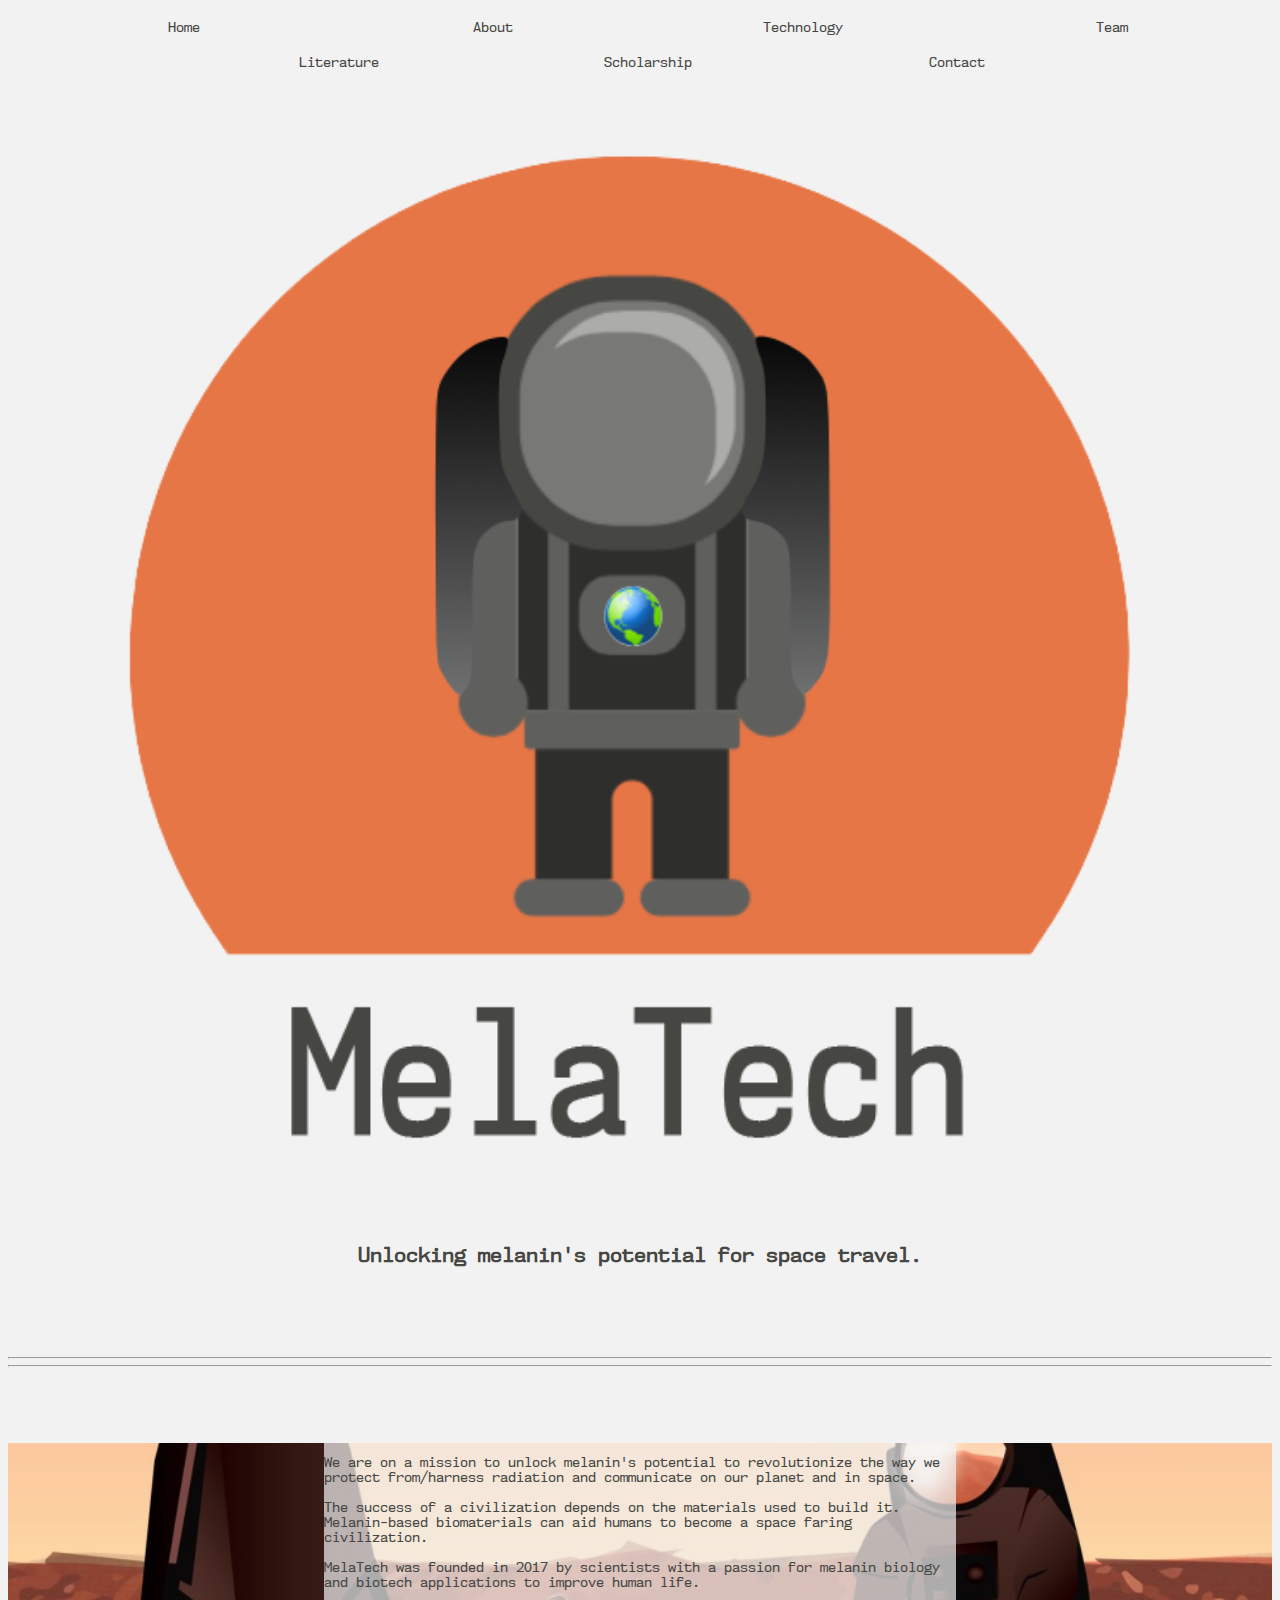
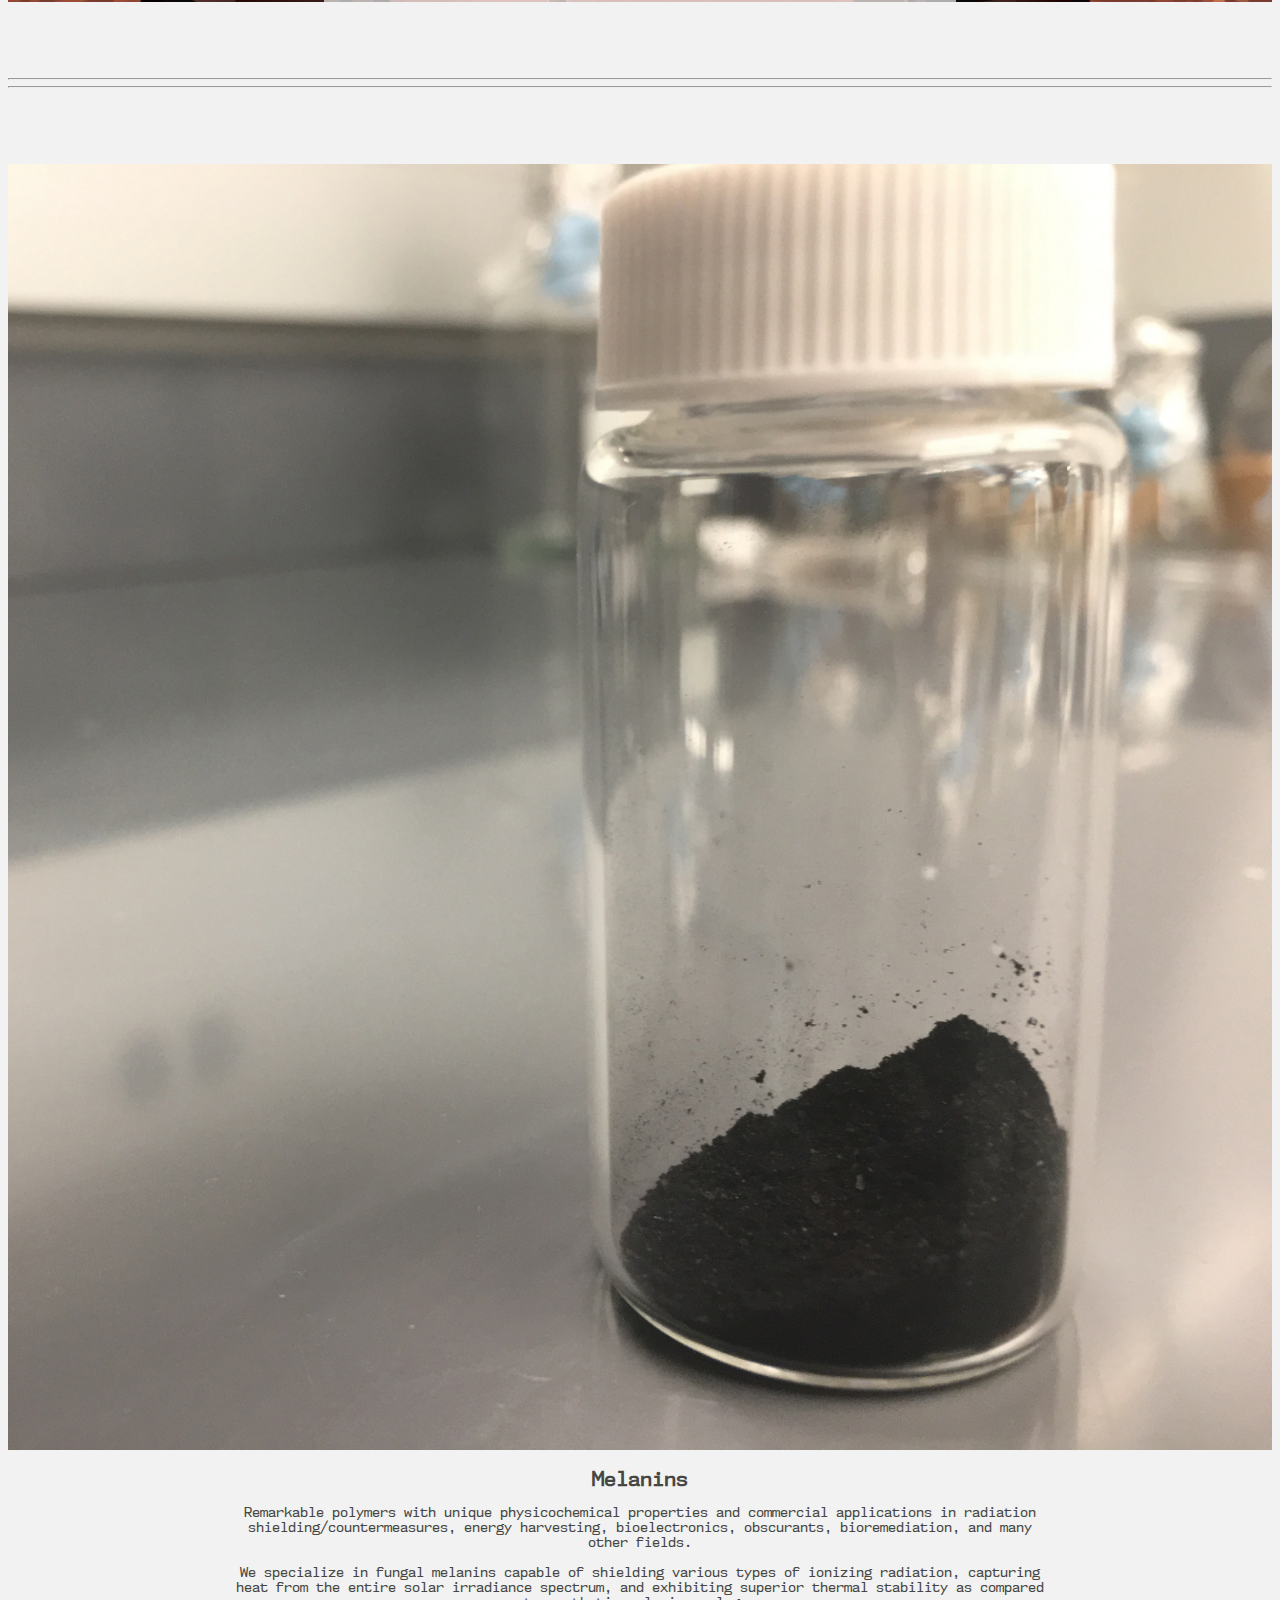
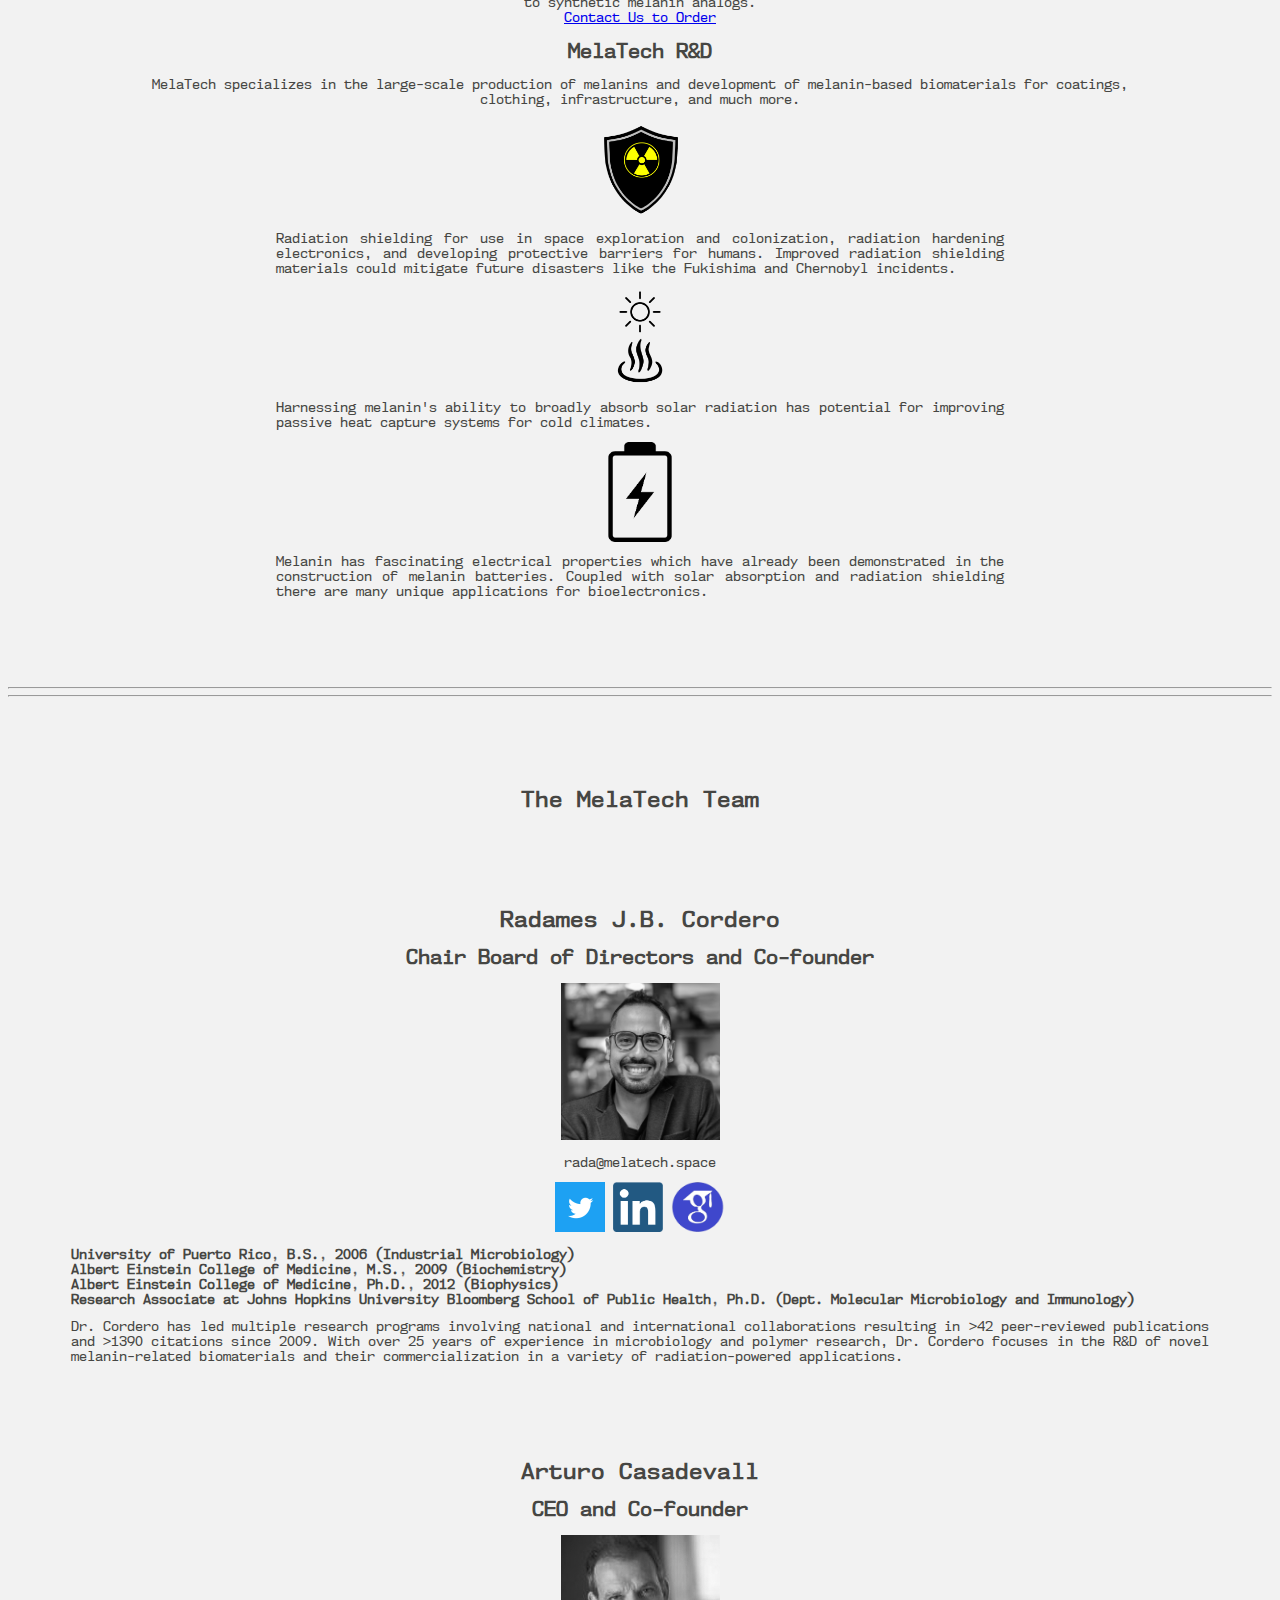
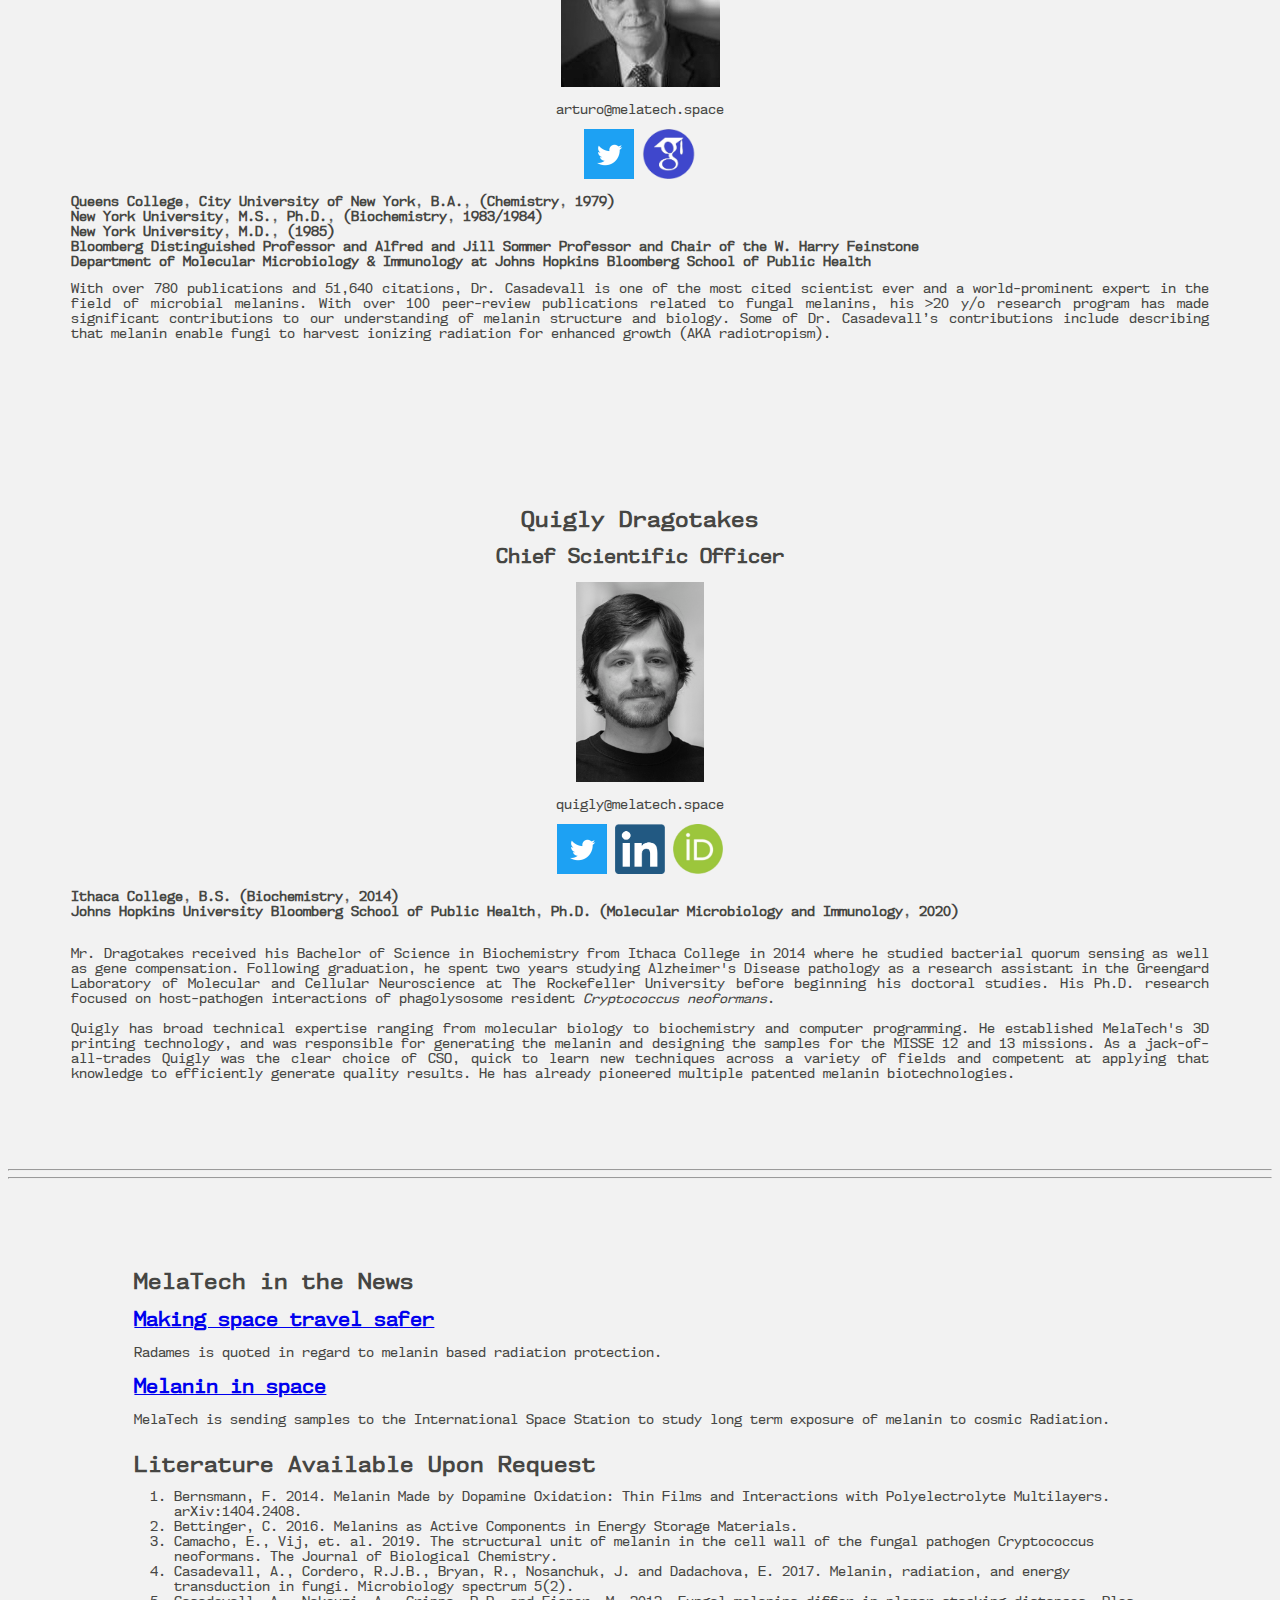
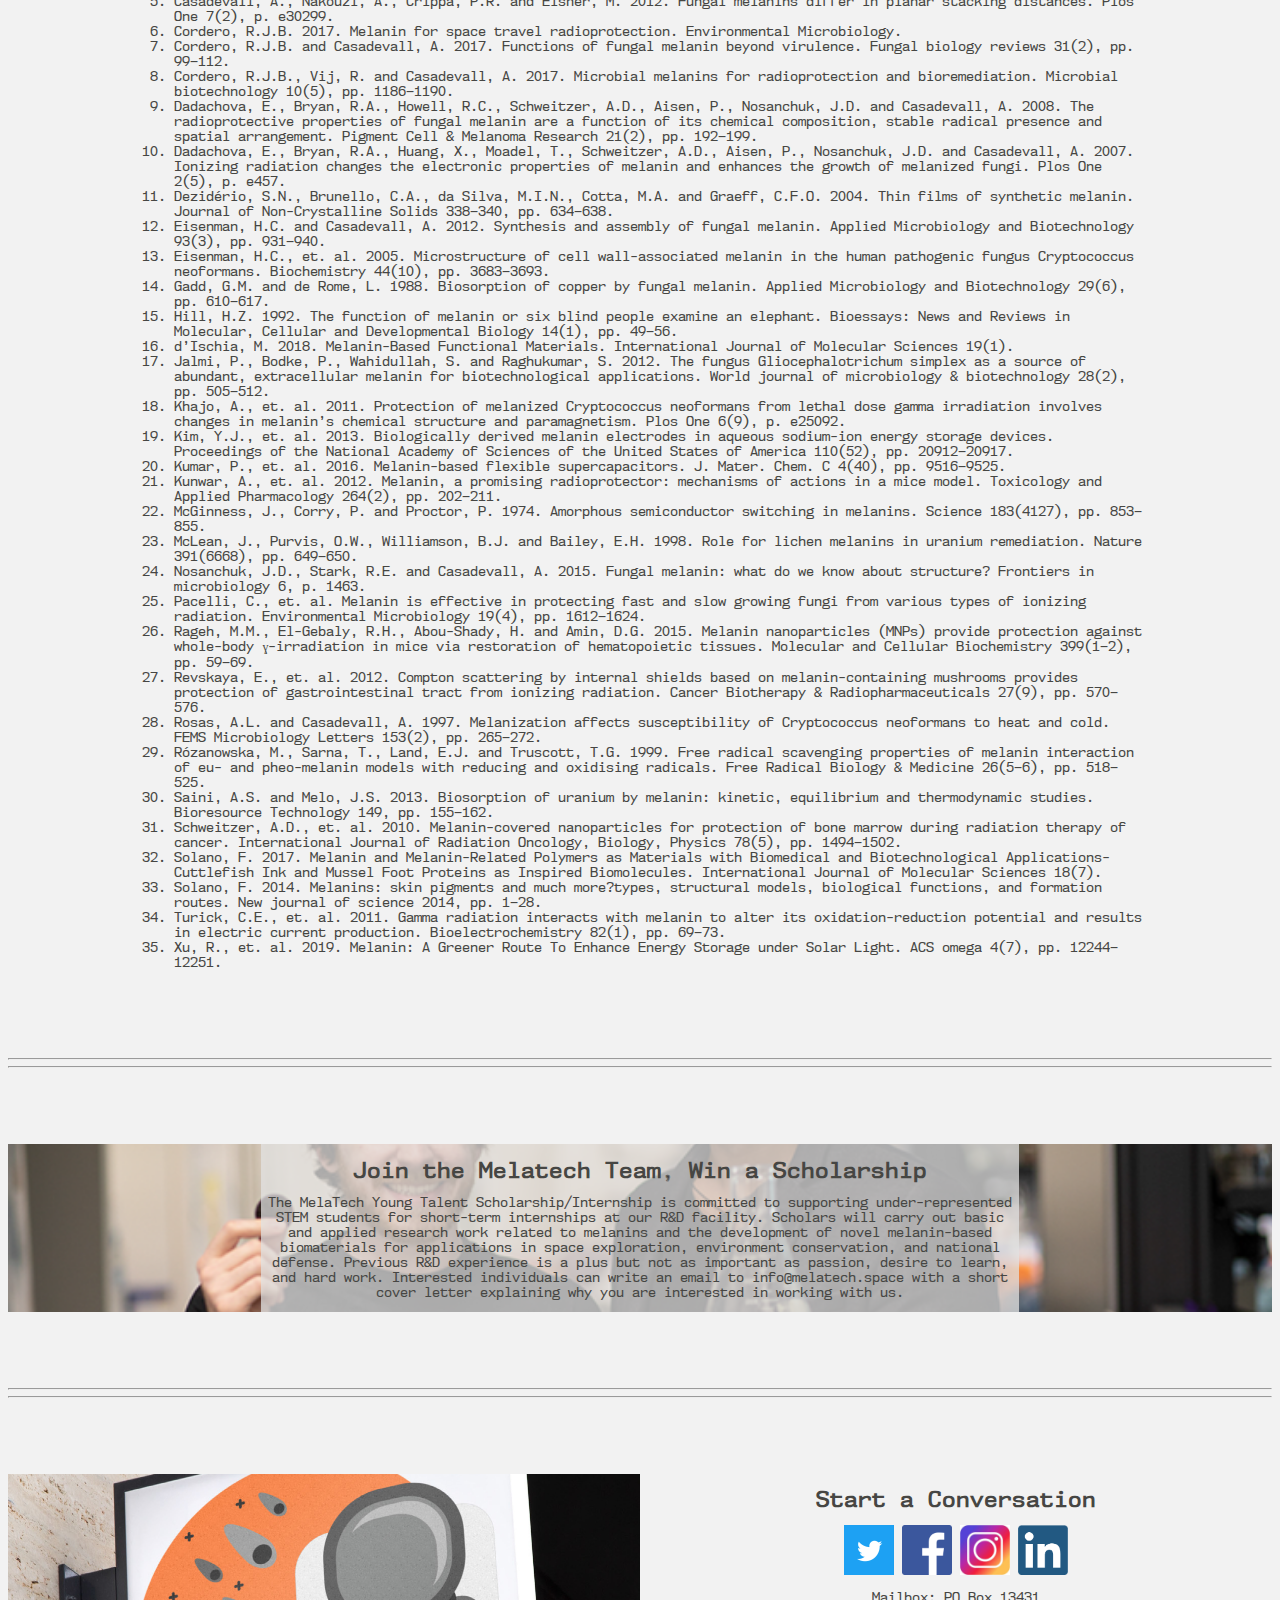
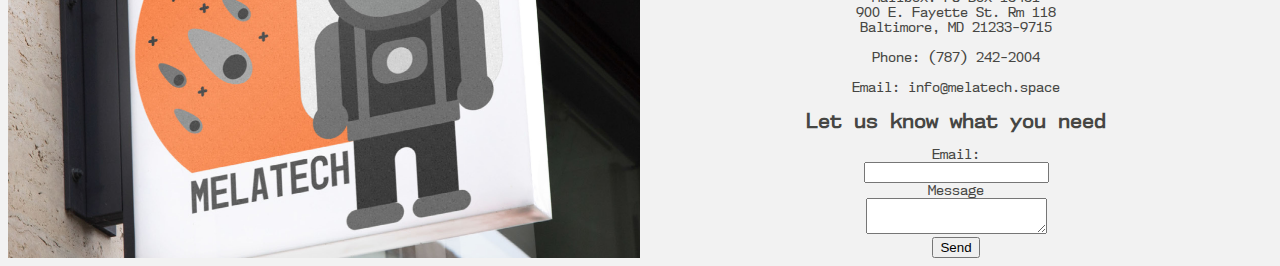
<file: mobile.html>
<!DOCTYPE html>
<html>
  <head>
    <title>MelaTech LLC</title>
    <link rel="icon" href="./Media/MelatechLogos/MelaTechNew-Logo.png">
    <link href="./css/animate.css" type="text/css" rel="stylesheet">
    <!-- <link href="./css/index-Main.css" type="text/css" rel="stylesheet" /> -->
    <link href="./css/mobile.css" type="text/css" rel="stylesheet">
    <link rel="stylesheet" type="text/css" href="./Media/Fonts/NK57style.css">
    <script src="https://ajax.googleapis.com/ajax/libs/jquery/2.1.1/jquery.min.js"></script>
    <meta name="viewport" content="width=device-width, initial-scale=1.0">

  </head>

  <body>
    <div id="header">
      <div id="topNavBar" class="topNav">
        <a id='link1' class="navLink active" href="#Home">Home</a>
        <a id='link2' class="navLink" href="#About">About</a>
        <a id='link3' class="navLink" href="#Technology">Technology</a>
        <a id='link4' class="navLink" href="#Team">Team</a>
        <a id='link5' class="navLink" href="#Literature">Literature</a>
        <a id='link6' class="navLink" href="#Scholarship">Scholarship</a>
        <a id='link7' class="navLink" href="#Contact">Contact</a>
      </div>
    </div>

    <!-- HOME SECTION -->
    <div id="Home" class="section">
      <!-- SECTION DIVIDER FOR MOBILE TO PUSH BELOW NAV-->
      <div class="mobileDivider">
        <div class="generalPadding"></div>
      </div>

      <div class="titleBlock" style="text-align:center;">
        <div id="astronaut_main">
          <img id="mainAstronautLogo" class="animated fadeIn delay-halfs" src="./Media/MelatechLogos/Astronaut_transparent_MT.png" alt="melanized astronaut on Mars">
          <br>
          <h2 class="animated fadeIn delay-1s">Unlocking melanin's potential for space travel.</h2>
        </div>
      </div>
      <div class="clear"></div>
    </div>

    <!-- ABOUT SECTION -->
    <div id="About" class="section">
      <!-- SECTION DIVIDER FOR MOBILE -->
      <div class="mobileDivider">
        <div class="generalPadding"></div>
        <hr>
        <hr>
        <div class="generalPadding"></div>
      </div>

      <div class="melaninAstronaut">
        <div class="aboutText">
          <div>
            <p>
              We are on a mission to unlock melanin's potential to revolutionize the way we protect from/harness radiation and communicate on our planet and in space.
              <br><br>
              The success of a civilization depends on the materials used to build it. Melanin-based biomaterials can aid humans to become a space faring civilization.
              <br><br>
              MelaTech was founded in 2017 by scientists with a passion for melanin biology and biotech applications to improve human life.
            </p>
          </div>
        </div>
      </div>
    </div>

    <!-- TECHNOLOGY -->
    <div id="Technology" class="section">
      <!-- SECTION DIVIDER FOR MOBILE -->
      <div class="mobileDivider">
        <div class="generalPadding"></div>
        <hr>
        <hr>
        <div class="generalPadding"></div>
      </div>

      <div class="servicesContainer">
        <div class="serviceExample">
          <div class="servicesContent-image">
            <img src="./Media/melaninPowder3.jpg" width="100%">
          </div>

          <div class="servicesContent-text">
            <div style="text-align:center;">
              <h2>Melanins</h2>
              <p style="width:80%;margin:auto">
                Remarkable polymers with unique physicochemical properties and commercial applications in radiation shielding/countermeasures, energy harvesting, bioelectronics, obscurants, bioremediation, and many other fields.
                <br><br>
                We specialize in fungal melanins capable of shielding various types of ionizing radiation, capturing heat from the entire solar irradiance spectrum, and exhibiting superior thermal stability as compared to synthetic melanin analogs.
                <br>
                <a href="#section7">Contact Us to Order</a>
              </p>
            </div>

            <div style="height:8%;"></div>

            <!--Services Examples Section-->
            <div style="text-align:center;">
              <h2>MelaTech R&D</h2>
              <p>
                MelaTech specializes in the large-scale production of melanins and development of melanin-based biomaterials for coatings, clothing, infrastructure, and much more.
              </p>
            </div>
            <div style="width:90%;">
              <div class="serviceExample">
                <div class="serviceExample-image">
                  <img src="./Media/Services/radShield.png" height='100px'>
                </div>
                <div class="serviceExample-text">
                  <p>
                    Radiation shielding for use in space exploration and colonization, radiation hardening electronics, and developing protective barriers for humans. Improved radiation shielding materials could mitigate future disasters like the Fukishima and Chernobyl incidents.
                  </p>
                </div>
              </div>

              <div class="serviceExample">
                <div class="serviceExample-image">
                  <img src="./Media/Services/solar.png" height='100px'>
                </div>
                <div class="serviceExample-text">
                  <p>
                    Harnessing melanin's ability to broadly absorb solar radiation has potential for improving passive heat capture systems for cold climates.
                  </p>
                </div>
              </div>

              <div class="serviceExample">
                <div class="serviceExample-image">
                  <img src="./Media/Services/battery.png" height='100px'>
                </div>
                <div class="serviceExample-text">
                  <p>
                    Melanin has fascinating electrical properties which have already been demonstrated in the construction of melanin batteries. Coupled with solar absorption and radiation shielding there are many unique applications for bioelectronics.
                  </p>
                </div>
              </div>
            </div>

          </div>
        </div>

      </div>
    </div>

    <!-- DESKTOP TEAM SECTION -->
    <div id="Team" class="section" style="width:100%;text-align:center;">
      <!-- SECTION DIVIDER FOR MOBILE -->
      <div class="mobileDivider">
        <div class="generalPadding"></div>
        <hr>
        <hr>
        <div class="generalPadding"></div>
      </div>

      <h1>The MelaTech Team</h1>
      <div class="teamMembersContainer-Desktop">

        <div class="teamMembers-MainContainer">
          <div class="teamMembers-Main">
            <div style="order:1;flex: 1 0 21%;">
              <img id="headshotRada" src="./Media/TeamHeadshots/Rada2_BW.png" height="200px">
            </div>
            <div style="order:2;flex: 1 0 21%;">
              <img id="headshotArturo" src="./Media/TeamHeadshots/ArturoBW.png" height="200px">
            </div>
            <!--
            <div =class"" style="order:3;flex: 1 0 21%;">
              <img id="headshotLisa" src="./Media/TeamHeadshots/LisaOrange.png" height="200px">
            </div>
            -->
            <div =class"" style="order:4;flex: 1 0 21%;">
              <img id="headshotQuigly" src="./Media/TeamHeadshots/QuiglyBW.png" height="200px">
            </div>
          </div>

          <div class="teamMembers-Main" style="align-items:flex-start;">
            <div style="order:1;flex: 1 0 21%;min-width:210px;">
              <h2 style="font-size:15px;">Radames J.B. Cordero<br><br>Chief Executive Officer<br>and<br>Co-founder</h2>
            </div>
            <div style="order:2;flex: 1 0 21%;min-width:210px;">
              <h2 style="font-size:15px;">Arturo Casadevall<br><br>Chair of Board of Directors<br>and<br>Co-founder</h2>
            </div>
            <!--
            <div =class"" style="order:3;flex: 1 0 21%;min-width:210px;">
              <h2 style="font-size:15px;">Lisa Walborn<br><br><br>Chief Financial Officer</h2>
            </div>
            -->
            <div =class"" style="order:4;flex: 1 0 21%;min-width:210px;">
              <h2 style="font-size:15px;">Quigly Dragotakes<br><br><br>Chief Scientific Officer</h2>
            </div>

          </div>
        </div>

        <!-- This section is added later so that the bios for Arturo and Rada are always shown -->
        <!--
        <div class="teamMembers-Main" style="align-items:flex-start;justify-content:space-around">
          <div style="order:1;width:45%;">
            <div class="teamMemberBioInner-SocialMedia" style="margin:auto">
              <a href="https://twitter.com/radajbcordero" target="_blank"><img src="./Media/SocialMediaLogos/twitterLogo.jpg" height="50px"></a>
              <a href="https://www.linkedin.com/in/radamesjbcordero" target="_blank"><img src="./Media/SocialMediaLogos/linkedinLogo.png" height="50px"></a>
              <a href="https://scholar.google.com/citations?user=8ZD-wg0AAAAJ&hl=en" target="_blank"><img src="./Media/SocialMediaLogos/GoogleScholarLogo.png" height="50px"></a>
            </div>
            <div class="teamMemberBioInner-Container" style="text-align:left">
              <p style="font-size:12px;">
                <b>University of Puerto Rico, B.S., 2006 (Industrial Microbiology)</b><br>
                <b>Albert Einstein College of Medicine, M.S., 2009 (Biochemistry)</b><br>
                <b>Albert Einstein College of Medicine, Ph.D., 2012 (Biophysics)</b><br>
                <b>Research Associate at Johns Hopkins University Bloomberg School of Public Health, Ph.D. (Dept. Molecular Microbiology and Immunology)</b><br><br>
                Dr. Cordero has led multiple research programs involving national and international collaborations resulting in >42 peer-reviewed publications and >1390 citations since 2009. With over 25 years of experience in microbiology and polymer research, Dr. Cordero focuses in the R&D of novel melanin-related biomaterials and their commercialization in a variety of radiation-powered applications.
              </p>
            </div>
          </div>
          <div style="order:2;width:45%">
            <div class="teamMemberBioInner-SocialMedia" style="margin:auto;">
              <a href="https://twitter.com/ACasadevall1" target="_blank"><img src="./Media/SocialMediaLogos/twitterLogo.jpg" height="50px"></a>
              <a href="https://scholar.google.com/citations?user=z20nJRsAAAAJ&hl=en" target="_blank"><img src="./Media/SocialMediaLogos/GoogleScholarLogo.png" height="50px"></a>
            </div>
            <div class="teamMemberBioInner-Container" style="text-align:left;">
              <p style="font-size:12px;">
                <b>Queens College, City University of New York, B.A., (Chemistry, 1979)</b><br>
                <b>New York University, M.S., Ph.D., (Biochemistry, 1983/1984)</b><br>
                <b>New York University, M.D., (1985)</b><br>
                <b>Bloomberg Distinguished Professor and Alfred and Jill Sommer Professor and Chair of the W. Harry Feinstone</b><br>
                <b>Department of Molecular Microbiology & Immunology at Johns Hopkins Bloomberg School of Public Health</b><br><br>
                With over 780 publications and 51,640 citations, Dr. Casadevall is one of the most cited scientist ever and a world-prominent expert in the field of microbial melanins. With over 100 peer-review publications related to fungal melanins, his >20 y/o research program has made significant contributions to our understanding of melanin structure and biology. Some of Dr. Casadevall’s contributions include describing that melanin enable fungi to harvest ionizing radiation for enhanced growth (AKA radiotropism).
              </p>
            </div>
          </div>
        </div>
        -->

        <!-- These are the original bio sections which have the pictures which you then click for more info -->
        <div class="teamMembers-Bios">

          <div class="teamMemberBio-Rada Tbios">
            <div class="teamMemberBioInner-Container">
              <div style="width:50%;order:1;">
                <h2>
                  Radames J.B. Cordero
                  <br><br>
                  Chief Executive Officer and Co-founder
                </h2>
              </div>
              <div class="teamMemberBioInner-SocialMedia">
                <a href="https://twitter.com/radajbcordero" target="_blank"><img src="./Media/SocialMediaLogos/twitterLogo.jpg" height="50px"></a>
                <a href="https://www.linkedin.com/in/radamesjbcordero" target="_blank"><img src="./Media/SocialMediaLogos/linkedinLogo.png" height="50px"></a>
                <a href="https://scholar.google.com/citations?user=8ZD-wg0AAAAJ&hl=en" target="_blank"><img src="./Media/SocialMediaLogos/GoogleScholarLogo.png" height="50px"></a>
              </div>
            </div>
            <div class="teamMemberBioInner-Container">
              <p style="font-size:16px;">
                <b>University of Puerto Rico, B.S., 2006 (Industrial Microbiology)</b><br>
                <b>Albert Einstein College of Medicine, M.S., 2009 (Biochemistry)</b><br>
                <b>Albert Einstein College of Medicine, Ph.D., 2012 (Biophysics)</b><br>
                <b>Research Associate at Johns Hopkins University Bloomberg School of Public Health, Ph.D. (Dept. Molecular Microbiology and Immunology)</b><br><br>
                Dr. Cordero has led multiple research programs involving national and international collaborations resulting in >42 peer-reviewed publications and >1390 citations since 2009. With over 25 years of experience in microbiology and polymer research, Dr. Cordero focuses in the R&D of novel melanin-related biomaterials and their commercialization in a variety of radiation-powered applications.
              </p>
            </div>
          </div>

          <div class="teamMemberBio-Arturo">
            <div class="teamMemberBioInner-Container">
              <div style="width:50%;order:1">
                <h2>
                  Arturo Casadevall
                  <br><br>
                  Chair Board of Directors and Co-founder
                </h2>
              </div>
              <div class="teamMemberBioInner-SocialMedia">
                <a href="https://twitter.com/ACasadevall1" target="_blank"><img src="./Media/SocialMediaLogos/twitterLogo.jpg" height="50px"></a>
                <a href="https://scholar.google.com/citations?user=z20nJRsAAAAJ&hl=en" target="_blank"><img src="./Media/SocialMediaLogos/GoogleScholarLogo.png" height="50px"></a>
              </div>
            </div>
            <div class="teamMemberBioInner-Container">
              <p style="font-size:16px;">
                <b>Queens College, City University of New York, B.A., (Chemistry, 1979)</b><br>
                <b>New York University, M.S., Ph.D., (Biochemistry, 1983/1984)</b><br>
                <b>New York University, M.D., (1985)</b><br>
                <b>Bloomberg Distinguished Professor and Alfred and Jill Sommer Professor and Chair of the W. Harry Feinstone</b><br>
                <b>Department of Molecular Microbiology & Immunology at Johns Hopkins Bloomberg School of Public Health</b><br><br>
                With over 780 publications and 51,640 citations, Dr. Casadevall is one of the most cited scientist ever and a world-prominent expert in the field of microbial melanins. With over 100 peer-review publications related to fungal melanins, his >20 y/o research program has made significant contributions to our understanding of melanin structure and biology. Some of Dr. Casadevall’s contributions include describing that melanin enable fungi to harvest ionizing radiation for enhanced growth (AKA radiotropism).
              </p>
            </div>
          </div>


          <div class="teamMemberBio-Lisa">
            <div class="teamMemberBioInner-Container">
              <div style="width:50%;order:1">
                <h2>
                  Lisa Walborn
                  <br><br>
                  Chief Financial Officer
                </h2>
              </div>
              <div class="teamMemberBioInner-SocialMedia">
                <a href="https://www.linkedin.com/in/lisa-walborn-82b76011/" target="_blank"><img src="./Media/SocialMediaLogos/linkedinLogo.png" height="50px"></a>
              </div>
            </div>
            <div class="teamMemberBioInner-Container">
              <p>
                <b>Shippensburg State University, MBA, 2013</b><br>
                <b>Penn State University, Social Psychology</b><br>
                <b>Administrator, Department of Molecular Microbiology and Immunology, Johns Hopkins University Bloomberg School of Public Health</b><br>
                With >15 years of experience managing a multimillion-dollar portfolio of academic grants and contracts, Ms. Walborn oversees all financial operations, business plan development, strategic implementation, resource allocation, and infrastructure/programmatic development at MelaTech.
              </p>
            </div>
          </div>

          <div class="teamMemberBio-Quigly">
            <div class="teamMemberBioInner-Container">
              <div style="width:50%;order:1">
                <h2>
                  Quigly Dragotakes
                  <br><br>
                  Chief Scientific Officer
                </h2>
              </div>
              <div class="teamMemberBioInner-SocialMedia">
                <a href="https://twitter.com/dragotakes" target="_blank"><img src="./Media/SocialMediaLogos/twitterLogo.jpg" height="50px"></a>
                <a href="https://www.linkedin.com/in/dragotakes/" target="_blank"><img src="./Media/SocialMediaLogos/linkedinLogo.png" height="50px"></a>
                <a href="https://orcid.org/0000-0003-4068-5828" target="_blank"><img src="./Media/SocialMediaLogos/OrcidLogo.png" height="50px"></a>
              </div>
            </div>
            <div class="teamMemberBioInner-Container">
              <p style="font-size:16px;">
                <b>Ithaca College, B.S. (Biochemistry, 2014)</b><br>
                <b>Johns Hopkins University Bloomberg School of Public Health, Ph.D. (Molecular Microbiology and Immunology, 2020)</b><br>
                Mr. Dragotakes received his Bachelor of Science in Biochemistry from Ithaca College in 2014 where he studied bacterial quorum sensing as well as gene compensation. Following graduation, he spent two years studying Alzheimer's Disease pathology as a research assistant in the Greengard Laboratory of Molecular and Cellular Neuroscience at The Rockefeller University before beginning his doctoral studies. His Ph.D. research focused on host-pathogen interactions of phagolysosome resident <em>Cryptococcus neoformans</em>.
                <br><br>
                Quigly has broad technical expertise ranging from molecular biology to biochemistry and computer programming. He established MelaTech's 3D printing technology, and was responsible for generating the melanin and designing the samples for the MISSE 12 and 13 missions. As a jack-of-all-trades Quigly was the clear choice of CSO, quick to learn new techniques across a variety of fields and competent at applying that knowledge to efficiently generate quality results. He has already pioneered multiple patented melanin biotechnologies.
              </p>
            </div>
          </div>

        </div>


      </div>

      <!-- TEAM MEMBER SECTION FOR MOBILE SCREENS -->
      <div class="teamMembersContainer-Mobile">
        <div class="generalPadding"></div>

        <div class="mobileTeamMember">
          <div>
            <h1>Radames J.B. Cordero</h1>
            <h2>Chair Board of Directors and Co-founder</h2>
          </div>
            <img src="./Media/TeamHeadshots/Rada2_BW.png" width="159px;">
            <p>rada@melatech.space</p>
          <div>
            <a href="https://twitter.com/radajbcordero" target="_blank"><img src="./Media/SocialMediaLogos/twitterLogo.jpg" height="50px"></a>
            <a href="https://www.linkedin.com/in/radamesjbcordero" target="_blank"><img src="./Media/SocialMediaLogos/linkedinLogo.png" height="50px"></a>
            <a href="https://scholar.google.com/citations?user=8ZD-wg0AAAAJ&hl=en" target="_blank"><img src="./Media/SocialMediaLogos/GoogleScholarLogo.png" height="50px"></a>
          </div>
          <div class="mobileTeamMemberInfo">
            <p class="mobileTeamSchools">
              <b>University of Puerto Rico, B.S., 2006 (Industrial Microbiology)</b><br>
              <b>Albert Einstein College of Medicine, M.S., 2009 (Biochemistry)</b><br>
              <b>Albert Einstein College of Medicine, Ph.D., 2012 (Biophysics)</b><br>
              <b>Research Associate at Johns Hopkins University Bloomberg School of Public Health, Ph.D. (Dept. Molecular Microbiology and Immunology)</b><br>
            </p>
            <p class="mobileTeamBio">
              Dr. Cordero has led multiple research programs involving national and international collaborations resulting in >42 peer-reviewed publications and >1390 citations since 2009. With over 25 years of experience in microbiology and polymer research, Dr. Cordero focuses in the R&D of novel melanin-related biomaterials and their commercialization in a variety of radiation-powered applications.
            </p>
          </div>
        </div>

        <div class="generalPadding"></div>

        <div class="mobileTeamMember">
          <div>
            <h1>Arturo Casadevall</h1>
            <h2>CEO and Co-founder</h2>
          </div>
            <img src="./Media/TeamHeadshots/ArturoBW.png">
            <p>arturo@melatech.space</p>
          <div>
            <a href="https://twitter.com/ACasadevall1" target="_blank"><img src="./Media/SocialMediaLogos/twitterLogo.jpg" height="50px"></a>
            <a href="https://scholar.google.com/citations?user=z20nJRsAAAAJ&hl=en" target="_blank"><img src="./Media/SocialMediaLogos/GoogleScholarLogo.png" height="50px"></a>
          </div>
          <div class="mobileTeamMemberInfo">
            <p class="mobileTeamSchools">
              <b>Queens College, City University of New York, B.A., (Chemistry, 1979)</b><br>
              <b>New York University, M.S., Ph.D., (Biochemistry, 1983/1984)</b><br>
              <b>New York University, M.D., (1985)</b><br>
              <b>Bloomberg Distinguished Professor and Alfred and Jill Sommer Professor and Chair of the W. Harry Feinstone</b><br>
              <b>Department of Molecular Microbiology & Immunology at Johns Hopkins Bloomberg School of Public Health</b><br>
            </p>
            <p class="mobileTeamBio">
              With over 780 publications and 51,640 citations, Dr. Casadevall is one of the most cited scientist ever and a world-prominent expert in the field of microbial melanins. With over 100 peer-review publications related to fungal melanins, his >20 y/o research program has made significant contributions to our understanding of melanin structure and biology. Some of Dr. Casadevall’s contributions include describing that melanin enable fungi to harvest ionizing radiation for enhanced growth (AKA radiotropism).
            </p>
          </div>
        </div>

        <div class="generalPadding"></div>

        <!--
        <div class="mobileTeamMember">
          <div>
            <h1>Lisa Walborn</h1>
            <h2>Chief Financial Officer</h2>
          </div>
            <img src="./Media/TeamHeadshots/LisaOrange.png">
            <p>lisa@melatech.space</p>
          <div>
            <a href="https://www.linkedin.com/in/lisa-walborn-82b76011/" target="_blank"><img src="./Media/SocialMediaLogos/linkedinLogo.png" height="50px"></a>
          </div>
          <div class="mobileTeamMemberInfo">
            <p class="mobileTeamSchools">
              <b>Shippensburg State University, MBA, 2013</b><br>
              <b>Penn State University, Social Psychology</b><br>
              <b>Administrator, Department of Molecular Microbiology and Immunology, Johns Hopkins University Bloomberg School of Public Health</b><br>
              <br>
            </p>
            <p class="mobileTeamBio">
              With >15 years of experience managing a multimillion-dollar portfolio of academic grants and contracts, Ms. Walborn oversees all financial operations, business plan development, strategic implementation, resource allocation, and infrastructure/programmatic development at MelaTech.
            </p>
          </div>
        </div>
        -->

        <div class="generalPadding"></div>

        <div class="mobileTeamMember">
          <div>
            <h1>Quigly Dragotakes</h1>
            <h2>Chief Scientific Officer</h2>
          </div>
            <img src="./Media/TeamHeadshots/QuiglyBW.png" height="200px">
            <p>quigly@melatech.space</p>
          <div>
            <a href="https://twitter.com/dragotakes" target="_blank"><img src="./Media/SocialMediaLogos/twitterLogo.jpg" height="50px"></a>
            <a href="https://www.linkedin.com/in/dragotakes/" target="_blank"><img src="./Media/SocialMediaLogos/linkedinLogo.png" height="50px"></a>
            <a href="https://orcid.org/0000-0003-4068-5828" target="_blank"><img src="./Media/SocialMediaLogos/OrcidLogo.png" height="50px"></a>
          </div>
          <div class="mobileTeamMemberInfo">
            <p class="mobileTeamSchools">
              <b>Ithaca College, B.S. (Biochemistry, 2014)</b><br>
              <b>Johns Hopkins University Bloomberg School of Public Health, Ph.D. (Molecular Microbiology and Immunology, 2020)</b><br>
              <br>
            </p>
            <p class="mobileTeamBio">
              Mr. Dragotakes received his Bachelor of Science in Biochemistry from Ithaca College in 2014 where he studied bacterial quorum sensing as well as gene compensation. Following graduation, he spent two years studying Alzheimer's Disease pathology as a research assistant in the Greengard Laboratory of Molecular and Cellular Neuroscience at The Rockefeller University before beginning his doctoral studies. His Ph.D. research focused on host-pathogen interactions of phagolysosome resident <em>Cryptococcus neoformans</em>.
              <br><br>
              Quigly has broad technical expertise ranging from molecular biology to biochemistry and computer programming. He established MelaTech's 3D printing technology, and was responsible for generating the melanin and designing the samples for the MISSE 12 and 13 missions. As a jack-of-all-trades Quigly was the clear choice of CSO, quick to learn new techniques across a variety of fields and competent at applying that knowledge to efficiently generate quality results. He has already pioneered multiple patented melanin biotechnologies.
            </p>
          </div>
        </div>

      </div>

    </div>

    <!-- Literature section -->
    <div id="Literature" class="section">
      <!-- SECTION DIVIDER FOR MOBILE -->
      <div class="mobileDivider">
        <div class="generalPadding"></div>
        <hr>
        <hr>
        <div class="generalPadding"></div>
      </div>

      <div style="display:flex;flex-direction:column;align-items:center;">
        <div class="news">
          <div>
            <h1>MelaTech in the News</h1>
          </div>
          <div>
            <a href="https://hub.jhu.edu/magazine/2019/summer/nasa-science-for-safe-space-travel/?utm_source=Hub+-+Synced+List&utm_campaign=6ad77d8737-EMAIL_CAMPAIGN_2019_07_15_01_20&utm_medium=email&utm_term=0_3aa22d10c7-6ad77d8737-69527901&mc_cid=6ad77d8737&mc_eid=d0274ccf7e" target="_blank"><h2>
              Making space travel safer
            </h2></a>
            <p>
              Radames is quoted in regard to melanin based radiation protection.
            </p>
          </div>
          <div>
            <a href="https://magazine.jhsph.edu/2019/melanin-space" target="_blank"><h2>
              Melanin in space
            </h2></a>
            <p>
              MelaTech is sending samples to the International Space Station to study long term exposure of melanin to cosmic Radiation.
            </p>
          </div>
        </div>
        <div class="literature">
          <div style="">
            <h1>Literature Available Upon Request</h1>
          </div>
          <div class="litList">
            <ol>
              <li>
                Bernsmann, F. 2014. Melanin Made by Dopamine Oxidation: Thin Films and Interactions with Polyelectrolyte Multilayers. arXiv:1404.2408.
              </li>
              <li>
              Bettinger, C. 2016. Melanins as Active Components in Energy Storage Materials.
              </li>
              <li>
              Camacho, E., Vij, et. al. 2019. The structural unit of melanin in the cell wall of the fungal pathogen Cryptococcus neoformans. The Journal of Biological Chemistry.
              </li>
              <li>
              Casadevall, A., Cordero, R.J.B., Bryan, R., Nosanchuk, J. and Dadachova, E. 2017. Melanin, radiation, and energy transduction in fungi. Microbiology spectrum 5(2).
              </li>
              <li>
              Casadevall, A., Nakouzi, A., Crippa, P.R. and Eisner, M. 2012. Fungal melanins differ in planar stacking distances. Plos One 7(2), p. e30299.
              </li>
              <li>
              Cordero, R.J.B. 2017. Melanin for space travel radioprotection. Environmental Microbiology.
              </li>
              <li>
              Cordero, R.J.B. and Casadevall, A. 2017. Functions of fungal melanin beyond virulence. Fungal biology reviews 31(2), pp. 99–112.
              </li>
              <li>
              Cordero, R.J.B., Vij, R. and Casadevall, A. 2017. Microbial melanins for radioprotection and bioremediation. Microbial biotechnology 10(5), pp. 1186–1190.
              </li>
              <li>
              Dadachova, E., Bryan, R.A., Howell, R.C., Schweitzer, A.D., Aisen, P., Nosanchuk, J.D. and Casadevall, A. 2008. The radioprotective properties of fungal melanin are a function of its chemical composition, stable radical presence and spatial arrangement. Pigment Cell & Melanoma Research 21(2), pp. 192–199.
              </li>
              <li>
              Dadachova, E., Bryan, R.A., Huang, X., Moadel, T., Schweitzer, A.D., Aisen, P., Nosanchuk, J.D. and Casadevall, A. 2007. Ionizing radiation changes the electronic properties of melanin and enhances the growth of melanized fungi. Plos One 2(5), p. e457.
              </li>
              <li>
              Dezidério, S.N., Brunello, C.A., da Silva, M.I.N., Cotta, M.A. and Graeff, C.F.O. 2004. Thin films of synthetic melanin. Journal of Non-Crystalline Solids 338–340, pp. 634–638.
              </li>
              <li>
              Eisenman, H.C. and Casadevall, A. 2012. Synthesis and assembly of fungal melanin. Applied Microbiology and Biotechnology 93(3), pp. 931–940.
              </li>
              <li>
              Eisenman, H.C., et. al. 2005. Microstructure of cell wall-associated melanin in the human pathogenic fungus Cryptococcus neoformans. Biochemistry 44(10), pp. 3683–3693.
              </li>
              <li>
              Gadd, G.M. and de Rome, L. 1988. Biosorption of copper by fungal melanin. Applied Microbiology and Biotechnology 29(6), pp. 610–617.
              </li>
              <li>
              Hill, H.Z. 1992. The function of melanin or six blind people examine an elephant. Bioessays: News and Reviews in Molecular, Cellular and Developmental Biology 14(1), pp. 49–56.
              </li>
              <li>
              d’Ischia, M. 2018. Melanin-Based Functional Materials. International Journal of Molecular Sciences 19(1).
              </li>
              <li>
              Jalmi, P., Bodke, P., Wahidullah, S. and Raghukumar, S. 2012. The fungus Gliocephalotrichum simplex as a source of abundant, extracellular melanin for biotechnological applications. World journal of microbiology & biotechnology 28(2), pp. 505–512.
              </li>
              <li>
              Khajo, A., et. al. 2011. Protection of melanized Cryptococcus neoformans from lethal dose gamma irradiation involves changes in melanin’s chemical structure and paramagnetism. Plos One 6(9), p. e25092.
              </li>
              <li>
              Kim, Y.J., et. al. 2013. Biologically derived melanin electrodes in aqueous sodium-ion energy storage devices. Proceedings of the National Academy of Sciences of the United States of America 110(52), pp. 20912–20917.
              </li>
              <li>
              Kumar, P., et. al. 2016. Melanin-based flexible supercapacitors. J. Mater. Chem. C 4(40), pp. 9516–9525.
              </li>
              <li>
              Kunwar, A., et. al. 2012. Melanin, a promising radioprotector: mechanisms of actions in a mice model. Toxicology and Applied Pharmacology 264(2), pp. 202–211.
              </li>
              <li>
              McGinness, J., Corry, P. and Proctor, P. 1974. Amorphous semiconductor switching in melanins. Science 183(4127), pp. 853–855.
              </li>
              <li>
              McLean, J., Purvis, O.W., Williamson, B.J. and Bailey, E.H. 1998. Role for lichen melanins in uranium remediation. Nature 391(6668), pp. 649–650.
              </li>
              <li>
              Nosanchuk, J.D., Stark, R.E. and Casadevall, A. 2015. Fungal melanin: what do we know about structure? Frontiers in microbiology 6, p. 1463.
              </li>
              <li>
              Pacelli, C., et. al. Melanin is effective in protecting fast and slow growing fungi from various types of ionizing radiation. Environmental Microbiology 19(4), pp. 1612–1624.
              </li>
              <li>
              Rageh, M.M., El-Gebaly, R.H., Abou-Shady, H. and Amin, D.G. 2015. Melanin nanoparticles (MNPs) provide protection against whole-body ɣ-irradiation in mice via restoration of hematopoietic tissues. Molecular and Cellular Biochemistry 399(1–2), pp. 59–69.
              </li>
              <li>
              Revskaya, E., et. al. 2012. Compton scattering by internal shields based on melanin-containing mushrooms provides protection of gastrointestinal tract from ionizing radiation. Cancer Biotherapy & Radiopharmaceuticals 27(9), pp. 570–576.
              </li>
              <li>
              Rosas, A.L. and Casadevall, A. 1997. Melanization affects susceptibility of Cryptococcus neoformans to heat and cold. FEMS Microbiology Letters 153(2), pp. 265–272.
              </li>
              <li>
              Rózanowska, M., Sarna, T., Land, E.J. and Truscott, T.G. 1999. Free radical scavenging properties of melanin interaction of eu- and pheo-melanin models with reducing and oxidising radicals. Free Radical Biology & Medicine 26(5–6), pp. 518–525.
              </li>
              <li>
              Saini, A.S. and Melo, J.S. 2013. Biosorption of uranium by melanin: kinetic, equilibrium and thermodynamic studies. Bioresource Technology 149, pp. 155–162.
              </li>
              <li>
              Schweitzer, A.D., et. al. 2010. Melanin-covered nanoparticles for protection of bone marrow during radiation therapy of cancer. International Journal of Radiation Oncology, Biology, Physics 78(5), pp. 1494–1502.
              </li>
              <li>
              Solano, F. 2017. Melanin and Melanin-Related Polymers as Materials with Biomedical and Biotechnological Applications-Cuttlefish Ink and Mussel Foot Proteins as Inspired Biomolecules. International Journal of Molecular Sciences 18(7).
              </li>
              <li>
              Solano, F. 2014. Melanins: skin pigments and much more?types, structural models, biological functions, and formation routes. New journal of science 2014, pp. 1–28.
              </li>
              <li>
                Turick, C.E., et. al. 2011. Gamma radiation interacts with melanin to alter its oxidation-reduction potential and results in electric current production. Bioelectrochemistry 82(1), pp. 69–73.
              </li>
              <li>
                Xu, R., et. al. 2019. Melanin: A Greener Route To Enhance Energy Storage under Solar Light. ACS omega 4(7), pp. 12244–12251.
              </li>
            </ol>
          </div>
        </div>
      </div>
    </div>

    <!-- SCHOLARSHIPS SECTION -->
    <div id="Scholarship" class="section">
      <!-- SECTION DIVIDER FOR MOBILE -->
      <div class="mobileDivider">
        <div class="generalPadding"></div>
        <hr>
        <hr>
        <div class="generalPadding"></div>
      </div>

      <div class="scholarships">
        <div style="height:20%;order:2"></div>
        <div style="width:60%;background-color:rgb(225,225,225,0.75);order:1">
          <div style="text-align:center;">
            <h1>Join the Melatech Team, Win a Scholarship</h1>
            <p>
              The MelaTech Young Talent Scholarship/Internship is committed to supporting under-represented STEM students for short-term internships at our R&D facility. Scholars will carry out basic and applied research work related to melanins and the development of novel melanin-based biomaterials for applications in space exploration, environment conservation, and national defense. Previous R&D experience is a plus but not as important as passion, desire to learn, and hard work. Interested individuals can write an email to info@melatech.space with a short cover letter explaining why you are interested in working with us.
            </p>
          </div>
        </div>
      </div>
    </div>

    <!-- CONTACT SECTION -->
    <div id="Contact" class="section">
      <!-- SECTION DIVIDER FOR MOBILE -->
      <div class="mobileDivider">
        <div class="generalPadding"></div>
        <hr>
        <hr>
        <div class="generalPadding"></div>
      </div>

      <div class="contactPage">
        <div class="contactImage">
        </div>
        <div class="ContactBox">
          <div>
            <h1>Start a Conversation</h1>
          </div>
          <div class="clear"></div>
          <div class="mainSocialMedias">
            <a href="https://twitter.com/MelatechS" target="_blank"><img src="./Media/SocialMediaLogos/twitterLogo.jpg" height="50px"></a>
            <a href="https://www.facebook.com/MelaTech/" target="_blank"><img src="./Media/SocialMediaLogos/facebookLogo.png" height="50px"></a>
            <a href="https://www.instagram.com/MelaTech.space/" target="_blank"><img src="./Media/SocialMediaLogos/instagramLogo.jpg" height="50px"></a>
            <a href="https://www.linkedin.com/company/melatechspace/" target="_blank"><img src="./Media/SocialMediaLogos/linkedinLogo.png" height="50px"></a>
          </div>
          <div>
            <p>
              Mailbox: PO Box 13431<br>
              900 E. Fayette St. Rm 118<br>
              Baltimore, MD 21233-9715<br><br>
              Phone: (787) 242-2004<br><br>
              Email: info@melatech.space
            </p>
          </div>
          <div>
            <h2>Let us know what you need</h2>
            <!--<form method="POST" action="https://formspree.io/dragotakes55@gmail.com">-->
            <form method="POST" action="https://formspree.io/info@melatech.space">
              Email:
              <br>
              <input type="email" name="_replyto">
              <br>
              Message
              <br>
              <textarea   name="body"></textarea>
              <br>
              <input type="submit" value="Send">
            </form>
          </div>
        </div>
      </div>
    </div>

    <script>
      //Script attributed to z3r0 on StackOverflow
      //Get all the hyperlink elements
      var links = document.getElementsByTagName("a");
      //Browse the previously created array
      Array.prototype.forEach.call(links, function(elem, index) {
        //Get the hyperlink target and if it refers to an id go inside condition
        var elemAttr = elem.getAttribute("href");
        if(elemAttr && elemAttr.includes("#")) {
          //Replace the regular action with a scrolling to target on click
          elem.addEventListener("click", function(ev) {
            ev.preventDefault();
            //Scroll to the target element using replace() and regex to find the href's target id
            document.getElementById(elemAttr.replace(/#/g, "")).scrollIntoView({
                behavior: "smooth",
                block: "start",
                inline: "nearest"
                });
          });
        }
      });
    </script>
  </body>

</html>
</file>
<file: css/index-Main.css>
@charset "utf-8";
/* CSS Document */

/* FOR BIG SCREENS
@media only screen and (min-width: 901px){
*/
  body{
    font-family: 'NK57 Monospace Regular';
    background-color: #f2f2f2;
    font-size: 13px;
  }
  .topNav {
    background-color: #f2f2f2;
    overflow: hidden;
    display: flex;
    flex-direction: row;
    justify-content: center;
    align-items: center;
    align-content: space-between;
    color: black;
  }
  .mobileDivider{
		display: none;
	}
	.desktopDivider{
		display: inline-block;
	}
	.topNav a{
		padding: 14px 16px;
		font-size: 17px;
	}
  .aboutText{
    display: flex;
    flex-direction: row;
    width: 25%;
    justify-content: space-between;
    align-items: center;
    text-align: left;
    background-color:rgba(242,242,242,0.6);
  }
  .servicesContainer{

  }
  .serviceExample{
    display: flex;
    flex-direction: row;
    align-items: center;
    justify-content: center;
  }
  .servicesContent-image{
    flex: 1 0 35%;
    order: 1;
    margin: 5px;
  }
  .servicesContent-text{
    flex: 1 0 65%;
    order: 2;
    align-items: center;
    justify-content: center;
  }
  .serviceExample-image{
    display: flex;
    flex: 1 0 20%;
    order: 1;
    height: auto;
    align-items: center;
    justify-content: center;
  }
  .serviceExample-text{
    flex: 1 0 80%;
    order: 2;
    text-align: justify;
  }
  .teamMembersContainer-Mobile{
    display: none;
  }
  .teamMembersContainer-Desktop{
    display: flex;
    flex-direction: column;
    justify-content: center;
    align-items: center;
    width: 100%;
    height:90%;
  }
  .teamMembers-Main{
    display: flex;
    flex-direction: row;
    justify-content: space-between;
    align-items: center;
    width: 95%;
  }
  .teamMembers-MainContainer{
    display: flex;
    flex-direction: column;
    align-items: center;
    width: 100%;
  }
  .teamMemberTitle{
    flex: 2 0 0;
    display: flex;
    align-items: center;
    justify-content: center;
    width: 100%;
  }
  .teamMembers-Main{
    flex: 3 0 0;
    width: 100%;
  }
  .teamMembers-Bios{
    display: flex;
    flex: 5 0 0;
    justify-content: center;
    align-items: center;
  }
  .teamMemberBioInner-Container{
    color: black;
  }
  .teamMemberBio-Rada{
    display: none;
    transition: all 100ms ease-in-out;
    background-color: darkgray;
    width: 80%;
    text-align: justify;
  }
  .teamMemberBio-Rada.shown{
    display: block;
  }
  .teamMemberBio-Arturo{
    display: none;
    transition: all 100ms ease-in-out;
    background-color: darkgray;
    width: 80%;
    text-align: justify;
  }
  .teamMemberBio-Arturo.shown{
    display: block;
  }
  .teamMemberBio-Lisa{
    display: none;
    transition: all 100ms ease-in-out;
    background-color: darkgray;
    width: 80%;
    text-align: justify;
  }
  .teamMemberBio-Lisa.shown{
    display: block;
  }
  .teamMemberBio-Quigly{
    display: none;
    transition: all 100ms ease-in-out;
    background-color: darkgray;
    width: 80%;
    text-align: justify;
  }
  .teamMemberBio-Quigly.shown{
    display: block;
  }
  .teamMemberBioInner-Container{
    display:flex;
    flex-direction:row;
    justify-content:center;
    align-items:center;
  }
  .teamMemberBioInner-SocialMedia{
    width:50%;
    order:2;
    display:flex;
    flex-direction:row;
    align-items:center;
    justify-content:center;
  }
  .news{
    text-align:left;
    width:80%;
    height:40vh;
  }
  .literature{
    height:40vh;
    text-align:left;
    width:80%;
  }
  .litList{
    width: 100%;
    height: 90%;
    overflow-y: scroll;
  }
  .ContactBox{
    background-color:#f2f2f2;
    width:20%;
    margin-left:75%
  }
  .showContent{
    display: block;
  }
}

/* THIS IS WHERE THE GLOBAL STUFF STARTS */
body{
  font-family: 'NK57 Monospace Regular';
  color: #464643;
}
.melaninAstronaut{
  width: 100%;
  height: 100%;
  background-image: url("../Media/melaninAstronaut.jpg");
	background-repeat: no-repeat;
  background-position: center;
  background-size: cover;
  display: flex;
  align-items: center;
  justify-content: space-around;
}
.scholarships{
  background-image: url("../Media/Scholarship.png");
  background-repeat: no-repeat;
  background-position: center;
  background-size: cover;
  width: 100%;
  height: 90%;
  margin: auto;
  display: flex;
  flex-direction: column;
  align-items: center;
  justify-content: flex-end;
}
.contactPage{
  background-image: url("../Media/MelatechLogos/melatechLightSign.png");
  background-repeat: no-repeat;
  background-position: center;
  background-size: cover;
  width: 100%;
  height: 100%;
}
.clear{
	clear: both;
}
.generalPadding{
	height: 70px;
}

/* Style the links inside the navigation bar */
.topNav a {
  color: #464643;
	float: left;
  text-align: center;
  padding: 14px 16px;
  text-decoration: none;
  font-size: 17px;
}
/* Change the color of links on hover */
.topNav a:hover {
  background-color: #ddd;
  color: black;
}
/* Add a color to the active/current link */
.topNav a.active {
  /*
  background-color: #e7714e;
  color: white;
  */
}
.active2{
  background-color: #e7714e;
  color: white;
}

#header, #footer{
		position:fixed;
		height: 50px;
		display:block;
		width: 100%;
    background-color: #f2f2f2;
		/*background: #333;*/
		z-index: 9;
		text-align:center;
		color: #f2f2f2;
		padding: 10px 0 0 0;
	}
	#header{
		top:0px;
	}
	#footer{
		bottom:0px;
	}
</file>
<file: css/mobile.css>
@charset "utf-8";
/* CSS Document */

.sectionContainer{
  display: flex;
  flex-direction: column;
}
.sectionTitle{
  display: none;
}
.mobileDivider{
  display: inline;
  width: 100%;
}
.mainContent1{
  order: 1;
  width: 100%;
}
.mainContent2{
  order: 2;
  margin: auto;
  width: 100%;
  text-align: justify;
  padding-bottom: 20px;
}
.mainContent3{
  order: 3;
  width: 80%;
  margin: auto;
  text-align: justify;
}
#melaninGhosts{
  width: 70%;
  display: block;
  margin:auto;
}
#mainAstronautLogo{
  width: 100%;
}
body{
  font-family: 'NK57 Monospace Regular';
  background-color: #f2f2f2;
  font-size: 12px;
}
h1{
  font-size: 20px;
}
.topNav {
  background-color: #f2f2f2;
  overflow: hidden;
  display: flex;
  flex-direction: row;
  justify-content: center;
  align-items: center;
  align-content: space-between;
  flex-wrap: wrap;
  color: black;
  width: 100%;
}
div.topNav a{
  flex: 0 0 24%;
	padding-top: 10px;
	padding-bottom: 10px;
	padding-left: 1px;
	padding-right: 1px;
	font-size: 12px;
}
.desktopDivider{
	display: none;
}
.mobileDivider{
	display: inline-block;
}
.aboutText{
  display: flex;
  flex-direction: row;
  width: 50%;
  justify-content: space-between;
  align-items: center;
  text-align: left;
  background-color:rgba(242,242,242,0.7);
}
.servicesContent-text{
  width: 80%;
  display: flex;
  flex-direction: column;
  align-items: center;
  justify-content: center;
}
.serviceExample{
  display: flex;
  flex-direction: column;
  align-items: center;
  justify-content: center;
}
.serviceExample-text{
  display: flex;
  width: 80%;
  order: 2;
  text-align: justify;
  align-items: center;
  justify-content: center;
}
.serviceExample-image{
  display: flex;
  order: 1;
  align-items: center;
  justify-content: center;
}
.teamMembersContainer-Desktop{
  display: none;
}
.teamMembersContainer-Mobile{
  display: flex;
  flex-direction: column;
  justify-content: space-between;
  align-items: center;
  width: 100%;
}
.mobileTeamMemberInfo{
  margin:auto;
  width:90%;
}
.mobileTeamSchools{
  text-align:left;
}
.mobileTeamBio{
  text-align:justify;
}
.news{
  text-align:left;
  width:80%;
}
.literature{
  text-align:left;
  width:80%;
}
.litList{
  width: 100%;
}
.contactPage{
  display: flex;
  flex-direction: row;
  width: 100%;
  text-align:center;
  justify-content:center;
}
.contactImage{
  flex: auto;
  width: 50%;
  background-image: url("../Media/MelatechLogos/melatechLightSignSlim.jpg");
  background-repeat: no-repeat;
  background-position: center;
  background-size: cover;
}
.ContactBox{
  flex: auto;
  width: 50%;
  background-color:rgba(242,242,242,0.75);
  margin:auto;
}
/* THIS IS WHERE THE GLOBAL STUFF STARTS */
body{
  font-family: 'NK57 Monospace Regular';
  color: #464643;
}
.melaninAstronaut{
  width: 100%;
  height: 100%;
  background-image: url("../Media/melaninAstronaut.jpg");
	background-repeat: no-repeat;
  background-position: center;
  background-size: cover;
  display: flex;
  align-items: center;
  justify-content: space-around;
}
.scholarships{
  background-image: url("../Media/Scholarship.png");
  background-repeat: no-repeat;
  background-position: center;
  background-size: cover;
  width: 100%;
  height: 90%;
  margin: auto;
  display: flex;
  flex-direction: column;
  align-items: center;
  justify-content: flex-end;
}
.clear{
	clear: both;
}
.generalPadding{
	height: 70px;
}

/* Style the links inside the navigation bar */
.topNav a {
  color: #464643;
	float: left;
  text-align: center;
  padding: 14px 16px;
  text-decoration: none;
  font-size: 17px;
}
/* Change the color of links on hover */
.topNav a:hover {
  background-color: #ddd;
  color: black;
}
/* Add a color to the active/current link */
.topNav a.active {
  /*
  background-color: #e7714e;
  color: white;
  */
}
.active2{
  background-color: #e7714e;
  color: white;
}
#header, #footer{
		position:fixed;
		height: 50px;
		display:block;
		width: 100%;
    background-color: #f2f2f2;
		/*background: #333;*/
		z-index: 9;
		text-align:center;
		color: #f2f2f2;
		padding: 10px 0 0 0;
	}
	#header{
		top:0px;
	}
	#footer{
		bottom:0px;
	}
</file>
<file: Media/Fonts/NK57style.css>
/* #### Generated By: http://www.cufonfonts.com #### */

@font-face {
font-family: 'NK57 Monospace Regular';
font-style: normal;
font-weight: normal;
src: local('NK57 Monospace Regular'), url('nk57-monospace-no-rg.woff') format('woff');
}


@font-face {
font-family: 'NK57 Monospace Book';
font-style: normal;
font-weight: normal;
src: local('NK57 Monospace Book'), url('nk57-monospace-no-bk.woff') format('woff');
}


@font-face {
font-family: 'NK57 Monospace Semi-Condensed Book';
font-style: normal;
font-weight: normal;
src: local('NK57 Monospace Semi-Condensed Book'), url('nk57-monospace-sc-bk.woff') format('woff');
}


@font-face {
font-family: 'NK57 Monospace Semi-Condensed';
font-style: normal;
font-weight: normal;
src: local('NK57 Monospace Semi-Condensed'), url('nk57-monospace-sc-rg.woff') format('woff');
}


@font-face {
font-family: 'NK57 Monospace Semi-Expanded Book';
font-style: normal;
font-weight: normal;
src: local('NK57 Monospace Semi-Expanded Book'), url('nk57-monospace-se-bk.woff') format('woff');
}


@font-face {
font-family: 'NK57 Monospace Semi-Expanded';
font-style: normal;
font-weight: normal;
src: local('NK57 Monospace Semi-Expanded'), url('nk57-monospace-se-rg.woff') format('woff');
}


@font-face {
font-family: 'NK57 Monospace Condensed Book';
font-style: normal;
font-weight: normal;
src: local('NK57 Monospace Condensed Book'), url('nk57-monospace-cd-bk.woff') format('woff');
}


@font-face {
font-family: 'NK57 Monospace Condensed';
font-style: normal;
font-weight: normal;
src: local('NK57 Monospace Condensed'), url('nk57-monospace-cd-rg.woff') format('woff');
}


@font-face {
font-family: 'NK57 Monospace Expanded Book';
font-style: normal;
font-weight: normal;
src: local('NK57 Monospace Expanded Book'), url('nk57-monospace-ex-bk.woff') format('woff');
}


@font-face {
font-family: 'NK57 Monospace Expanded';
font-style: normal;
font-weight: normal;
src: local('NK57 Monospace Expanded'), url('nk57-monospace-ex-rg.woff') format('woff');
}


@font-face {
font-family: 'NK57 Monospace Book Italic';
font-style: normal;
font-weight: normal;
src: local('NK57 Monospace Book Italic'), url('nk57-monospace-no-bk-it.woff') format('woff');
}


@font-face {
font-family: 'NK57 Monospace Italic';
font-style: normal;
font-weight: normal;
src: local('NK57 Monospace Italic'), url('nk57-monospace-no-rg-it.woff') format('woff');
}


@font-face {
font-family: 'NK57 Monospace Semi-Condensed Book Italic';
font-style: normal;
font-weight: normal;
src: local('NK57 Monospace Semi-Condensed Book Italic'), url('nk57-monospace-sc-bk-it.woff') format('woff');
}


@font-face {
font-family: 'NK57 Monospace Semi-Condensed Italic';
font-style: normal;
font-weight: normal;
src: local('NK57 Monospace Semi-Condensed Italic'), url('nk57-monospace-sc-rg-it.woff') format('woff');
}


@font-face {
font-family: 'NK57 Monospace Semi-Expanded Book Italic';
font-style: normal;
font-weight: normal;
src: local('NK57 Monospace Semi-Expanded Book Italic'), url('nk57-monospace-se-bk-it.woff') format('woff');
}


@font-face {
font-family: 'NK57 Monospace Semi-Expanded Italic';
font-style: normal;
font-weight: normal;
src: local('NK57 Monospace Semi-Expanded Italic'), url('nk57-monospace-se-rg-it.woff') format('woff');
}


@font-face {
font-family: 'NK57 Monospace Condensed Book Italic';
font-style: normal;
font-weight: normal;
src: local('NK57 Monospace Condensed Book Italic'), url('nk57-monospace-cd-bk-it.woff') format('woff');
}


@font-face {
font-family: 'NK57 Monospace Condensed Italic';
font-style: normal;
font-weight: normal;
src: local('NK57 Monospace Condensed Italic'), url('nk57-monospace-cd-rg-it.woff') format('woff');
}


@font-face {
font-family: 'NK57 Monospace Expanded Book Italic';
font-style: normal;
font-weight: normal;
src: local('NK57 Monospace Expanded Book Italic'), url('nk57-monospace-ex-bk-it.woff') format('woff');
}


@font-face {
font-family: 'NK57 Monospace Expanded Italic';
font-style: normal;
font-weight: normal;
src: local('NK57 Monospace Expanded Italic'), url('nk57-monospace-ex-rg-it.woff') format('woff');
}


@font-face {
font-family: 'NK57 Monospace Light';
font-style: normal;
font-weight: normal;
src: local('NK57 Monospace Light'), url('nk57-monospace-no-lt.woff') format('woff');
}


@font-face {
font-family: 'NK57 Monospace Semi-Condensed Light';
font-style: normal;
font-weight: normal;
src: local('NK57 Monospace Semi-Condensed Light'), url('nk57-monospace-sc-lt.woff') format('woff');
}


@font-face {
font-family: 'NK57 Monospace Semi-Expanded Light';
font-style: normal;
font-weight: normal;
src: local('NK57 Monospace Semi-Expanded Light'), url('nk57-monospace-se-lt.woff') format('woff');
}


@font-face {
font-family: 'NK57 Monospace Condensed Light';
font-style: normal;
font-weight: normal;
src: local('NK57 Monospace Condensed Light'), url('nk57-monospace-cd-lt.woff') format('woff');
}


@font-face {
font-family: 'NK57 Monospace Expanded Light';
font-style: normal;
font-weight: normal;
src: local('NK57 Monospace Expanded Light'), url('nk57-monospace-ex-lt.woff') format('woff');
}


@font-face {
font-family: 'NK57 Monospace Light Italic';
font-style: normal;
font-weight: normal;
src: local('NK57 Monospace Light Italic'), url('nk57-monospace-no-lt-it.woff') format('woff');
}


@font-face {
font-family: 'NK57 Monospace Semi-Condensed Light Italic';
font-style: normal;
font-weight: normal;
src: local('NK57 Monospace Semi-Condensed Light Italic'), url('nk57-monospace-sc-lt-it.woff') format('woff');
}


@font-face {
font-family: 'NK57 Monospace Semi-Expanded Light Italic';
font-style: normal;
font-weight: normal;
src: local('NK57 Monospace Semi-Expanded Light Italic'), url('nk57-monospace-se-lt-it.woff') format('woff');
}


@font-face {
font-family: 'NK57 Monospace Condensed Light Italic';
font-style: normal;
font-weight: normal;
src: local('NK57 Monospace Condensed Light Italic'), url('nk57-monospace-cd-lt-it.woff') format('woff');
}


@font-face {
font-family: 'NK57 Monospace Expanded Light Italic';
font-style: normal;
font-weight: normal;
src: local('NK57 Monospace Expanded Light Italic'), url('nk57-monospace-ex-lt-it.woff') format('woff');
}


@font-face {
font-family: 'NK57 Monospace Expanded SemiBold';
font-style: normal;
font-weight: normal;
src: local('NK57 Monospace Expanded SemiBold'), url('nk57-monospace-ex-sb.woff') format('woff');
}


@font-face {
font-family: 'NK57 Monospace SemiBold';
font-style: normal;
font-weight: normal;
src: local('NK57 Monospace SemiBold'), url('nk57-monospace-no-sb.woff') format('woff');
}


@font-face {
font-family: 'NK57 Monospace Semi-Condensed SemiBold';
font-style: normal;
font-weight: normal;
src: local('NK57 Monospace Semi-Condensed SemiBold'), url('nk57-monospace-sc-sb.woff') format('woff');
}


@font-face {
font-family: 'NK57 Monospace Semi-Expanded SemiBold';
font-style: normal;
font-weight: normal;
src: local('NK57 Monospace Semi-Expanded SemiBold'), url('nk57-monospace-se-sb.woff') format('woff');
}


@font-face {
font-family: 'NK57 Monospace Condensed SemiBold';
font-style: normal;
font-weight: normal;
src: local('NK57 Monospace Condensed SemiBold'), url('nk57-monospace-cd-sb.woff') format('woff');
}


@font-face {
font-family: 'NK57 Monospace SemiBold Italic';
font-style: normal;
font-weight: normal;
src: local('NK57 Monospace SemiBold Italic'), url('nk57-monospace-no-sb-it.woff') format('woff');
}


@font-face {
font-family: 'NK57 Monospace Semi-Condensed SemiBold Italic';
font-style: normal;
font-weight: normal;
src: local('NK57 Monospace Semi-Condensed SemiBold Italic'), url('nk57-monospace-sc-sb-it.woff') format('woff');
}


@font-face {
font-family: 'NK57 Monospace Semi-Expanded SemiBold Italic';
font-style: normal;
font-weight: normal;
src: local('NK57 Monospace Semi-Expanded SemiBold Italic'), url('nk57-monospace-se-sb-it.woff') format('woff');
}


@font-face {
font-family: 'NK57 Monospace Condensed SemiBold Italic';
font-style: normal;
font-weight: normal;
src: local('NK57 Monospace Condensed SemiBold Italic'), url('nk57-monospace-cd-sb-it.woff') format('woff');
}


@font-face {
font-family: 'NK57 Monospace Expanded SemiBold Italic';
font-style: normal;
font-weight: normal;
src: local('NK57 Monospace Expanded SemiBold Italic'), url('nk57-monospace-ex-sb-it.woff') format('woff');
}


@font-face {
font-family: 'NK57 Monospace Bold';
font-style: normal;
font-weight: normal;
src: local('NK57 Monospace Bold'), url('nk57-monospace-no-bd.woff') format('woff');
}


@font-face {
font-family: 'NK57 Monospace Semi-Condensed Bold';
font-style: normal;
font-weight: normal;
src: local('NK57 Monospace Semi-Condensed Bold'), url('nk57-monospace-sc-bd.woff') format('woff');
}


@font-face {
font-family: 'NK57 Monospace Semi-Expanded Bold';
font-style: normal;
font-weight: normal;
src: local('NK57 Monospace Semi-Expanded Bold'), url('nk57-monospace-se-bd.woff') format('woff');
}


@font-face {
font-family: 'NK57 Monospace Condensed Bold';
font-style: normal;
font-weight: normal;
src: local('NK57 Monospace Condensed Bold'), url('nk57-monospace-cd-bd.woff') format('woff');
}


@font-face {
font-family: 'NK57 Monospace Expanded Bold';
font-style: normal;
font-weight: normal;
src: local('NK57 Monospace Expanded Bold'), url('nk57-monospace-ex-bd.woff') format('woff');
}


@font-face {
font-family: 'NK57 Monospace Bold Italic';
font-style: normal;
font-weight: normal;
src: local('NK57 Monospace Bold Italic'), url('nk57-monospace-no-bd-it.woff') format('woff');
}


@font-face {
font-family: 'NK57 Monospace Semi-Condensed Bold Italic';
font-style: normal;
font-weight: normal;
src: local('NK57 Monospace Semi-Condensed Bold Italic'), url('nk57-monospace-sc-bd-it.woff') format('woff');
}


@font-face {
font-family: 'NK57 Monospace Semi-Expanded Bold Italic';
font-style: normal;
font-weight: normal;
src: local('NK57 Monospace Semi-Expanded Bold Italic'), url('nk57-monospace-se-bd-it.woff') format('woff');
}


@font-face {
font-family: 'NK57 Monospace Condensed Bold Italic';
font-style: normal;
font-weight: normal;
src: local('NK57 Monospace Condensed Bold Italic'), url('nk57-monospace-cd-bd-it.woff') format('woff');
}


@font-face {
font-family: 'NK57 Monospace Expanded Bold Italic';
font-style: normal;
font-weight: normal;
src: local('NK57 Monospace Expanded Bold Italic'), url('nk57-monospace-ex-bd-it.woff') format('woff');
}


@font-face {
font-family: 'NK57 Monospace ExtraBold';
font-style: normal;
font-weight: normal;
src: local('NK57 Monospace ExtraBold'), url('nk57-monospace-no-eb.woff') format('woff');
}


@font-face {
font-family: 'NK57 Monospace Semi-Condensed ExtraBold';
font-style: normal;
font-weight: normal;
src: local('NK57 Monospace Semi-Condensed ExtraBold'), url('nk57-monospace-sc-eb.woff') format('woff');
}


@font-face {
font-family: 'NK57 Monospace Semi-Expanded ExtraBold';
font-style: normal;
font-weight: normal;
src: local('NK57 Monospace Semi-Expanded ExtraBold'), url('nk57-monospace-se-eb.woff') format('woff');
}


@font-face {
font-family: 'NK57 Monospace Condensed ExtraBold';
font-style: normal;
font-weight: normal;
src: local('NK57 Monospace Condensed ExtraBold'), url('nk57-monospace-cd-eb.woff') format('woff');
}


@font-face {
font-family: 'NK57 Monospace Expanded ExtraBold';
font-style: normal;
font-weight: normal;
src: local('NK57 Monospace Expanded ExtraBold'), url('nk57-monospace-ex-eb.woff') format('woff');
}


@font-face {
font-family: 'NK57 Monospace ExtraBold Italic';
font-style: normal;
font-weight: normal;
src: local('NK57 Monospace ExtraBold Italic'), url('nk57-monospace-no-eb-it.woff') format('woff');
}


@font-face {
font-family: 'NK57 Monospace Semi-Condensed ExtraBold Italic';
font-style: normal;
font-weight: normal;
src: local('NK57 Monospace Semi-Condensed ExtraBold Italic'), url('nk57-monospace-sc-eb-it.woff') format('woff');
}


@font-face {
font-family: 'NK57 Monospace Semi-Expanded ExtraBold Italic';
font-style: normal;
font-weight: normal;
src: local('NK57 Monospace Semi-Expanded ExtraBold Italic'), url('nk57-monospace-se-eb-it.woff') format('woff');
}


@font-face {
font-family: 'NK57 Monospace Condensed ExtraBold Italic';
font-style: normal;
font-weight: normal;
src: local('NK57 Monospace Condensed ExtraBold Italic'), url('nk57-monospace-cd-eb-it.woff') format('woff');
}


@font-face {
font-family: 'NK57 Monospace Expanded ExtraBold Italic';
font-style: normal;
font-weight: normal;
src: local('NK57 Monospace Expanded ExtraBold Italic'), url('nk57-monospace-ex-eb-it.woff') format('woff');
}
</file>
